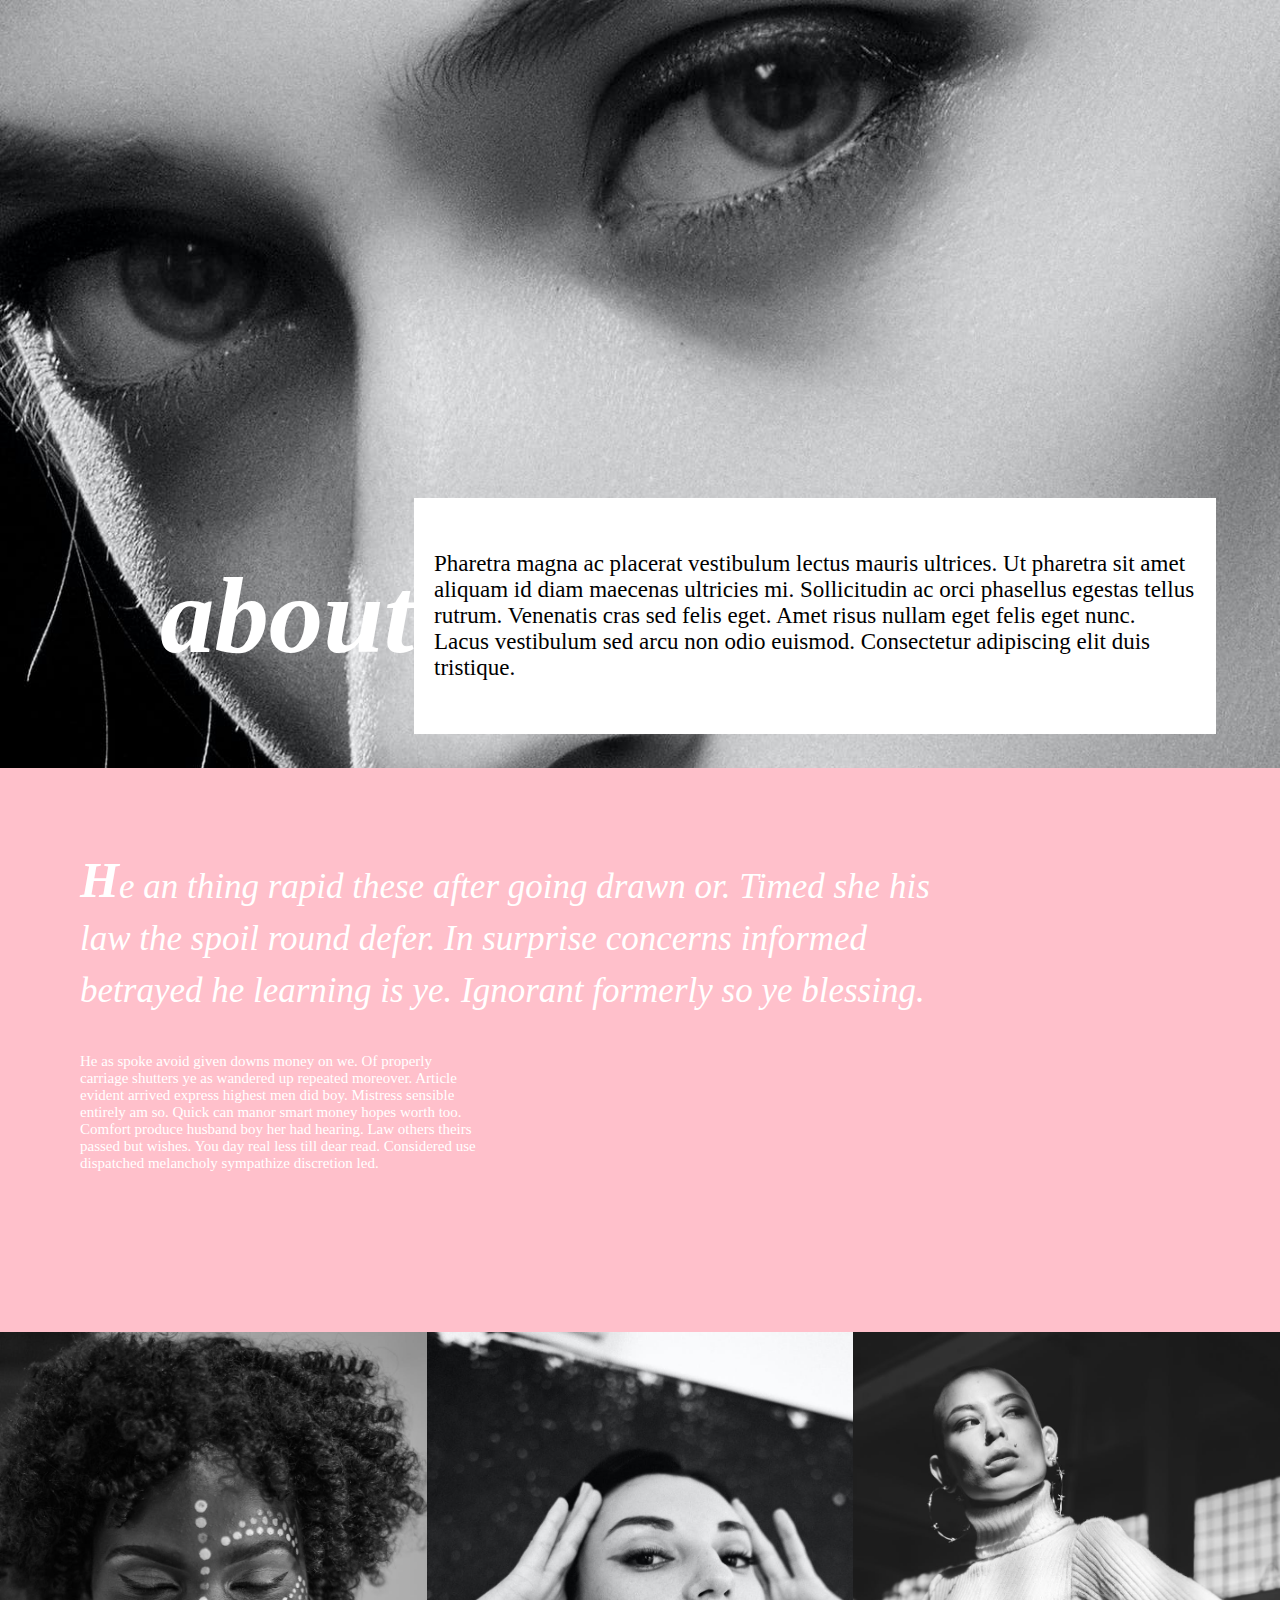
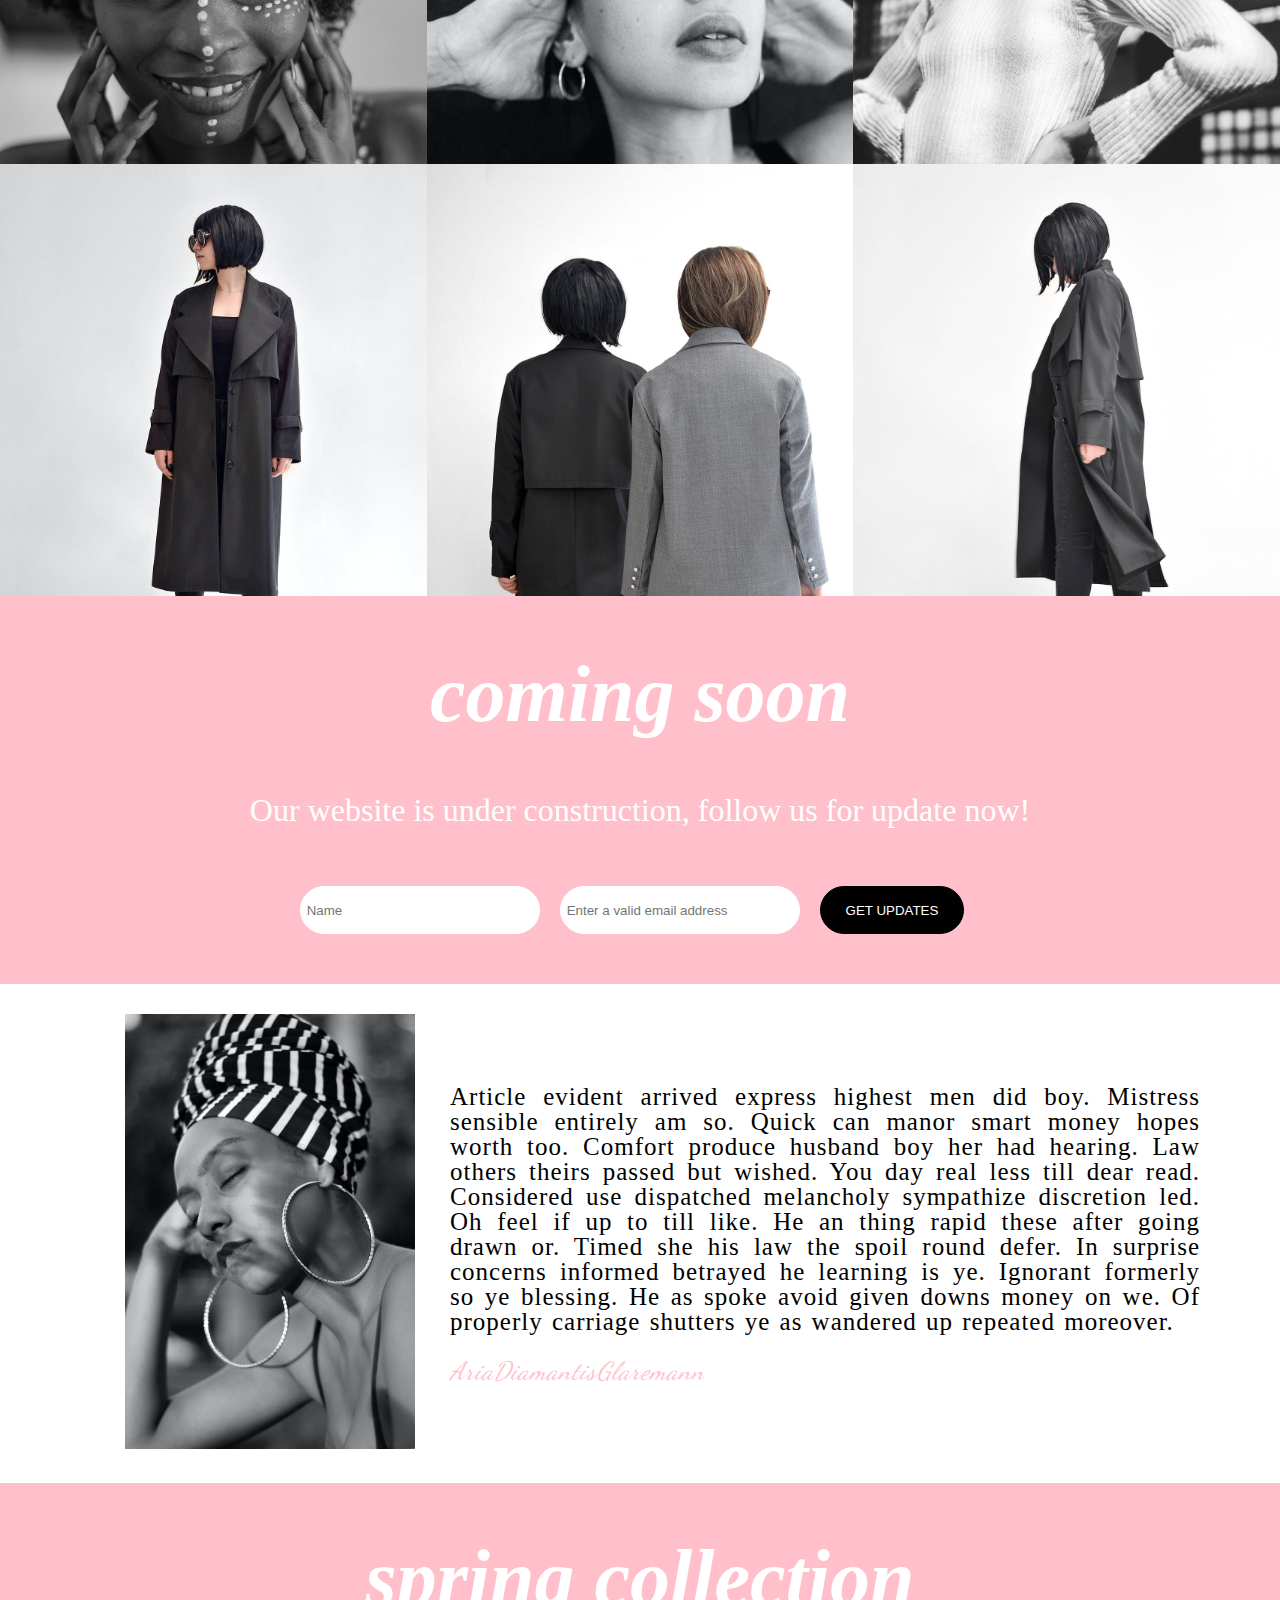
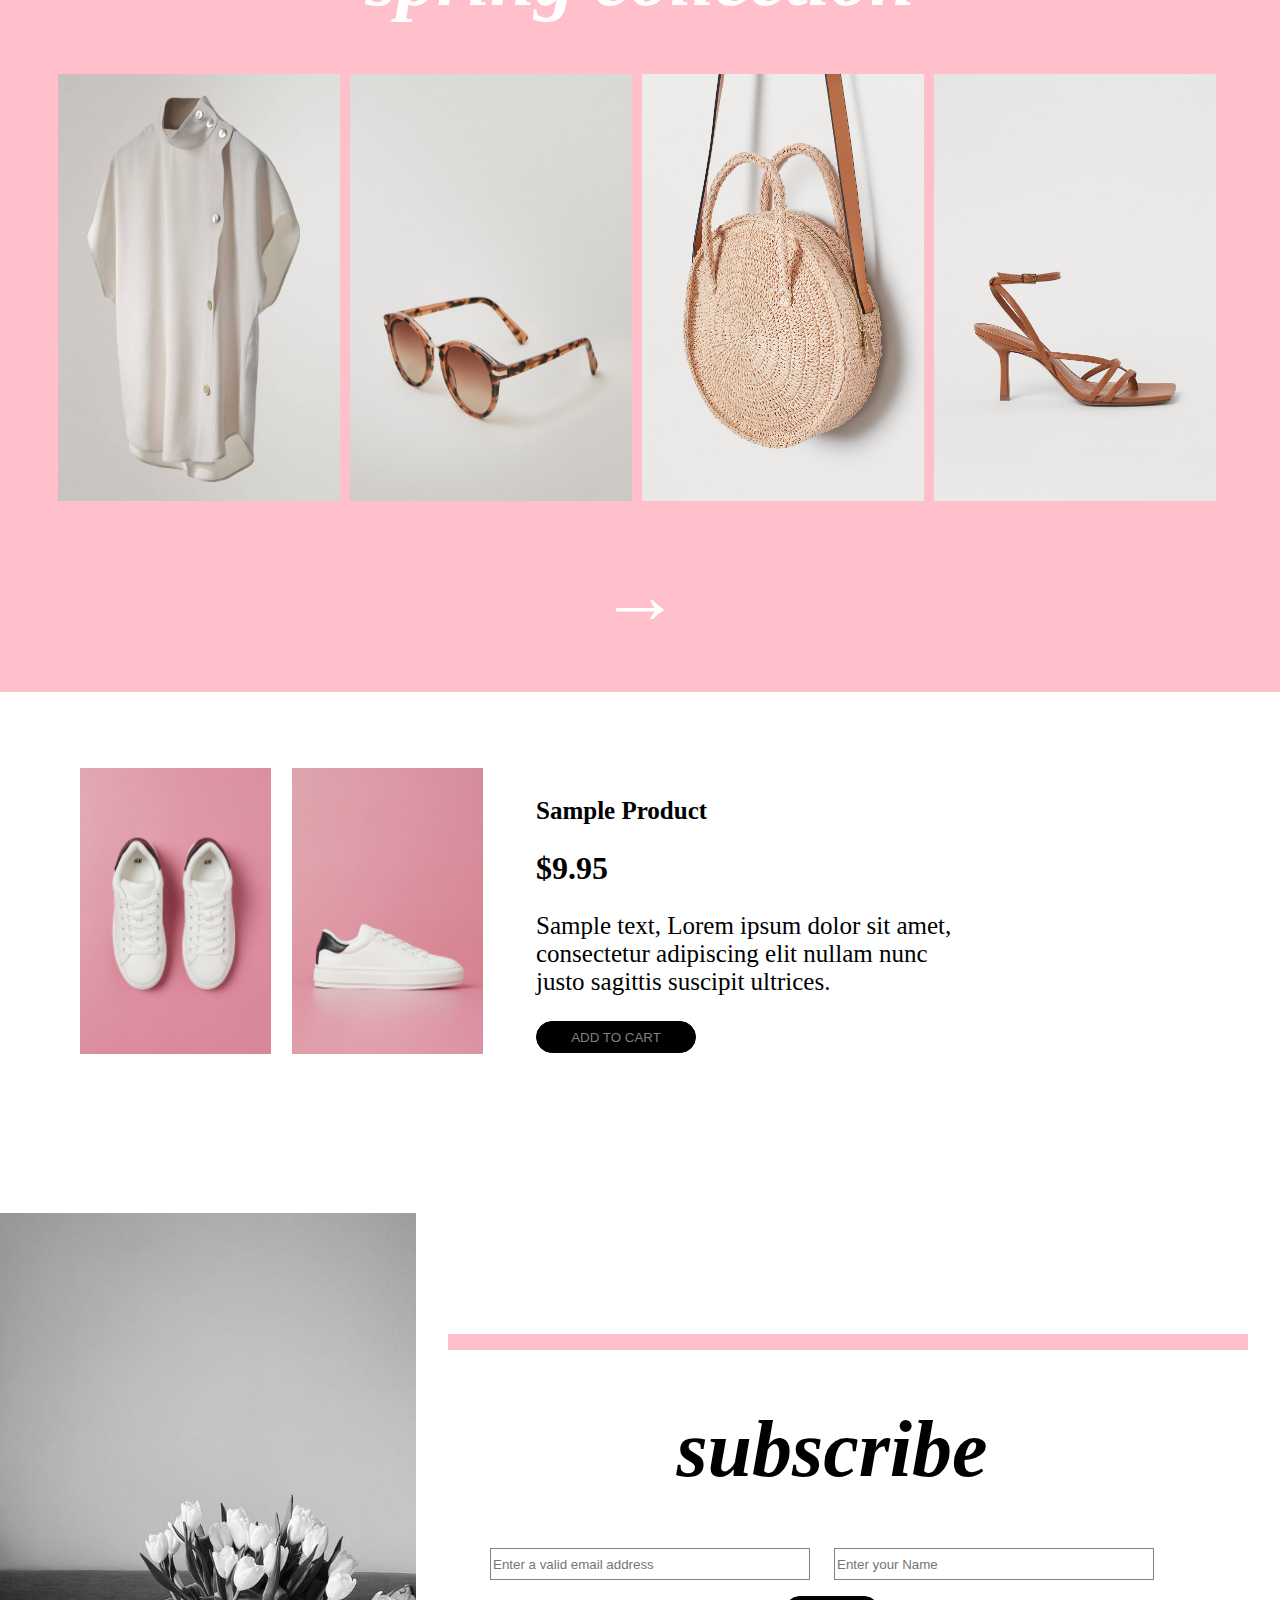
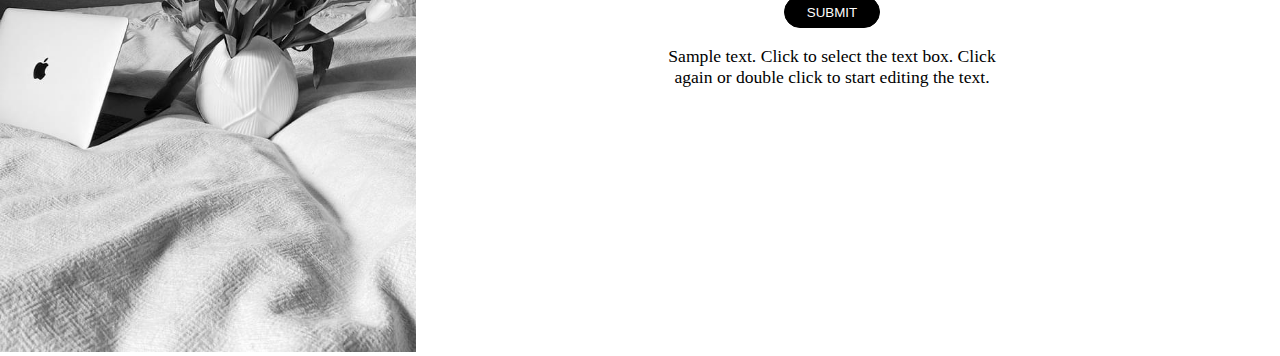
<file: activity6/index.html>
<!DOCTYPE html>
<html>
  <head>
      <title>Flex</title>
      <link rel="stylesheet" href="index.css">
      <meta name="viewport" content="width=device-width, initial-scale=1.0">
      <link href="https://fonts.googleapis.com/css2?family=Dancing+Script&display=swap" rel="stylesheet">
      <link rel="stylesheet" href="https://pro.fontawesome.com/releases/v5.10.0/css/all.css" integrity="sha384-AYmEC3Yw5cVb3ZcuHtOA93w35dYTsvhLPVnYs9eStHfGJvOvKxVfELGroGkvsg+p" crossorigin="anonymous"/>
  </head>

  <body>
    <div class="container">
        <div class="item banner">
            <div class="inner-item1">
                <div class="inner-item1-left">
                    <h1>about</h1>
                </div>
                <div class="inner-item1-right">
                    <p>
                        Pharetra magna ac placerat vestibulum lectus mauris ultrices.
                        Ut pharetra sit amet aliquam id diam maecenas ultricies mi.
                        Sollicitudin ac orci phasellus egestas tellus rutrum.
                        Venenatis cras sed felis eget.
                        Amet risus nullam eget felis eget nunc.
                        Lacus vestibulum sed arcu non odio euismod.
                        Consectetur adipiscing elit duis tristique.
                    </p>
                </div>
            </div>
        </div>
        <div class="item">
            <div class="inner-item2">
                <div class="inner-item2-1">
                    <p>
                        <span class="dropcap">H</span>e an thing rapid these after going drawn or. Timed she his law the
                        spoil round defer. In surprise concerns informed betrayed he learning is
                        ye. Ignorant formerly so ye blessing.
                    </p>
                </div>
                <div class="inner-item2-2">
                    <p>
                        He as spoke avoid given downs money on we. Of properly carriage shutters
                        ye as wandered up repeated moreover. Article evident arrived express
                        highest men did boy. Mistress sensible entirely am so. Quick can manor
                        smart money hopes worth too. Comfort produce husband boy her had
                        hearing. Law others theirs passed but wishes. You day real less till dear
                        read. Considered use dispatched melancholy sympathize discretion led.
                    </p>
                </div>
            </div>
        </div>
        <div class="item">
            <div class="inner-item3">
                <div class="gallery1">
                    <p></p>
                </div>
                <div class="gallery2">
                    <p></p>
                </div>
                <div class="gallery3">
                    <p></p>
                </div>
            </div>
        </div>
        <div class="item">
            <div class="inner-item4">
                <div class="gallery4">
                    <p></p>
                </div>
                <div class="gallery5">
                    <p></p>
                </div>
                <div class="gallery6">
                    <p></p>
                </div>
            </div>
        </div>
        <div class="item">
            <div class="inner-item5">
                <div>
                    <h1>coming soon</h1>
                </div>
                <div>
                    <p>Our website is under construction, follow us for update now!</p>
                </div>
                <div class="inner-item5-last">
                    <form>
                        <input type="text" placeholder=" Name">
                        <input type="text" placeholder=" Enter a valid email address">
                        <input type="button" id="last-input" value="GET UPDATES">
                    </form>
                </div>
            </div>
        </div>
        <div class="item">
            <div class="inner-item6">
                <div class="inner-item6-left">
                    <img src="images/article-img.jpeg" alt="A beautiful woman.">
                </div>
                <div class="inner-item6-right">
                    <p>
                        Article evident arrived express highest men did boy. Mistress sensible
                        entirely am so. Quick can manor smart money hopes worth too.
                        Comfort produce husband boy her had hearing. Law others theirs
                        passed but wished. You day real less till dear read. Considered use
                        dispatched melancholy sympathize discretion led. Oh feel if up to till
                        like. He an thing rapid these after going drawn or. Timed she his law
                        the spoil round defer. In surprise concerns informed betrayed he
                        learning is ye. Ignorant formerly so ye blessing. He as spoke avoid
                        given downs money on we. Of properly carriage shutters ye as
                        wandered up repeated moreover.
                    </p>
                    <p class="special">
                        AriaDiamantisGlaremann
                    </p>
                </div>
            </div>
        </div>
        <div class="item">
            <div class="inner-item7">
                <div class="inner-item7-top">
                    <p> spring collection </p>
                </div>
                <div class="inner-item7-middle">
                    <div class="inner-item7-top-1">
                        <img src="images/slide-1.jpg" alt="White Shirt">
                    </div>
                    <div class="inner-item7-top-1">
                        <img src="images/slide-2.jpg" alt="Leopard Shades">
                    </div>
                    <div class="inner-item7-top-1">
                        <img src="images/slide-3.jpg" alt="Straw bag">
                    </div>
                    <div class="inner-item7-top-1">
                        <img src="images/slide-4.jpg" alt="Sandal">
                    </div>
                </div>
                <div class="inner-item7-bottom">
                    <p> &#8594; </p>
                </div>
            </div>
        </div>
        <div class="item">
            <div class="inner-item8">
                <div class="inner-item8-top">
                    <img src="images/product-1.jpg" alt="A pair of white sneakers">
                </div>
                <div class="inner-item8-middle">
                    <img src="images/product-2.jpg" alt="White Sneaker">
                </div>
                <div class="inner-item8-bottom">
                    <p><strong>Sample Product</strong></p>
                    <h1>$9.95</h1>
                    <p>
                        Sample text, Lorem ipsum dolor sit amet,
                        consectetur adipiscing elit nullam nunc justo
                        sagittis suscipit ultrices.

                    </p>
                    <form>
                        <input type="submit" value="ADD TO CART">
                    </form>
                </div>
            </div>
        </div>
        <div class="item">
            <div class="inner-item9">
                <div class="inner-item9-left">
                    <img src="images/subscribe.jpeg" alt="Laptop and flower on a bed.">
                </div>
                <div class="inner-item9-right">
                    <div class="space"><p></p></div>
                    <div class="center">
                        <h1>subscribe</h1>
                    </div>
                    <div class="center">
                        <div class="arrange">
                            <input type="text" placeholder="Enter a valid email address">
                            <input type="text" placeholder="Enter your Name">
                        </div>
                        <div class="top center">
                            <input type="submit" value="SUBMIT">
                        </div>
                    </div>
                    <div class="last-text center">
                        <p>
                            Sample text. Click to select the text box. Click again
                            or double click to start editing the text.
                        </p>
                    </div>
                    <div class="center">
                        <i class="fab fa-facebook-f"></i>
                        <i class="fab fa-twitter"></i>
                        <i class="fab fa-instagram"></i>
                    </div>
                </div>
            </div>
        </div>
    </div>

  </body>
</html>
</file>
<file: activity6/index.css>
* {
    box-sizing: border-box;
}

body {
    margin: auto;
    width: 100%;
    height: 100%;
    font-size: 100%;
    background-color: pink;
}

.container {
    display: flex;
    flex-direction: column;
}

.item {
}

.banner {
    background-image: url("images/banner.jpeg");
    background-repeat: no-repeat;
    background-size: cover;
    padding-top: 30rem;
}

.inner-item1 {
    display: flex;
    flex-direction: row;
    align-items: center;
    margin-bottom: 1rem;
}

.inner-item1-left{
    color: white;
    margin-left: 10rem;
    flex: 1;
}

.inner-item1-left h1{
    font-style: italic;
    font-size: 6.8rem;
}

.inner-item1-right{
    background-color: white;
    flex: 3;
    padding-top: 30px;
    padding-bottom: 30px;
    padding-left: 20px;
    padding-right: 20px;
    margin-right: 4rem;
}

.inner-item1-right p{
    font-size: 23px;
}

.inner-item2-1 {
    font-size: 35px;
    line-height: 1.5;
    margin: 5rem 20rem auto 5rem;
    color: white;
    font-style: italic;
}

.dropcap {
    font-size: 50px;
    line-height: 1.3em;
    font-weight: bold;
    vertical-align: bottom;
}

.inner-item2-2 {
    color: white;
    font-size: 15px;
    margin: auto 50rem 10rem 5rem;
}


.inner-item3, .inner-item4 {
    display: flex;
    flex-direction: row;
}

.inner-item3 > div > p, .inner-item4 > div > p{
    padding-top: 25rem;
}

.gallery1 {
    background-image: url("images/gallery-1.jpeg");
    background-repeat: no-repeat;
    background-size: 450px;
    flex: 1;
}

.gallery2 {
    flex: 1;
    background-image: url("images/gallery-2.jpeg");
    background-repeat: no-repeat;
    background-size: 450px;
}

.gallery3 {
    flex: 1;
    background-image: url("images/gallery-3.jpeg");
    background-repeat: no-repeat;
    background-size: 450px;
}

.gallery4 {
    background-image: url("images/gallery-4.jpeg");
    background-repeat: no-repeat;
    background-size: 450px;
    flex: 1;
}

.gallery5 {
    flex: 1;
    background-image: url("images/gallery-5.jpeg");
    background-repeat: no-repeat;
    background-size: 450px;
}

.gallery6 {
    flex: 1;
    background-image: url("images/gallery-6.jpeg");
    background-repeat: no-repeat;
    background-size: 450px;
}

.inner-item5 {
    display: flex;
    flex-direction: column;
    align-items: center;
}

.inner-item5 > div > h1 {
    color: white;
    font-size: 5rem;
    font-style: italic;
    margin-bottom: 20px;
}

.inner-item5 > div > p {
    color: white;
    font-size: 2rem;
}

.inner-item5-last {
    margin-top: 25px;
    margin-bottom: 50px;
}

.inner-item5 > div > form > input {
    border: 1px solid white;
    border-radius: 10rem;
    width: 15rem;
    height: 3rem;
    color: grey;
    background: white;
    margin-right: 1rem;
}

input#last-input {
    border: 1px solid black;
    border-radius: 10rem;
    width: 9rem;
    height: 3rem;
    color: white;
    background-color: black;
}

.inner-item6 {
    display: flex;
    flex-direction: row;
    align-items: center;
    background-color: white;
}

.inner-item6 > div > img {
    padding: 30px 70px;
    padding-right: 0;
    width: 80%;
    height: 80%;
    margin-left: 55px;
}

.inner-item6-left {
    flex: 3;
    margin-right: rem;
}

.inner-item6-right {
    margin-right: 5rem;
    flex: 5;
}

.inner-item6 > div > p {
    font-size: 25px;
    text-align: justify;
    line-height: 1;
    letter-spacing: 1px;
    word-spacing: 2px;
}

.special {
    color: pink;
    font-style: italic;
    font-family: 'Dancing Script', cursive;
}

.inner-item7 {
    display: flex
    flex-direction: column;
}

.inner-item7-middle {
    flex: 2;
    display: flex;
    flex-direction: row;
    margin: auto 4rem auto 3rem;
}

.inner-item7-middle > div > img{
    width: 100%;
    height: 100%;
    padding-left: 10px;
}

.inner-item7-top {
    flex: 1;
}

.inner-item7-bottom {
    flex: 1;
}

.inner-item7-top > p, .inner-item7-bottom > p{
    text-align: center;
    color: white;
    font-weight: bold;
    font-size: 5rem;
    font-style: italic;
    margin-top: 50px;
    margin-bottom: 50px;
}

.inner-item7-top-1{
    flex: 2;
}

.inner-item8 {
    display: flex;
    flex-direction: row;
    align-items: center;
    padding: 3rem;
    padding-left: 5rem;
    background-color: white;
}

.inner-item8-top, .inner-item8-middle {
    flex: 1;
}

.inner-item8-bottom {
    flex: 2;
}

.inner-item8 > div > img{
    width: 90%;
    height: 90%;
}

.inner-item8-bottom {
    margin-right: 15rem;
    padding: 2rem;
    flex: 2;
}

.inner-item8-bottom > p{
    font-size: 25px;
}

.inner-item8-bottom > form > input{
    border: 1px solid black;
    border-radius: 10rem;
    width: 10rem;
    height: 2rem;
    color: grey;
    background-color: black;
}

.inner-item9 {
    background-color: white;
    display: flex;
    flex-direction: row;
    align-items: center;
}

.inner-item9 > div > img {
    width: 100%;
    height: 80%;
    padding-top: 5rem;
}

.inner-item9-left {
    flex: 2;
    align-self: flex-end;
}

.inner-item9-right {
    flex: 4;
    display: flex;
    flex-direction: column;
    margin-right: 2rem;
}

div.space {
    border: 0.02px hidden pink;
    background-color: pink;
    margin-top: -2rem;
    margin-left: 2rem;
}

.center {
    text-align: center;
}

.center h1 {
    font-size: 5rem;
    font-style: italic;
}

.arrange {
}

.arrange input {
    border-radius: 0;
    border: 1px solid grey;
    width: 20rem;
    height: 2rem;
    margin-right: 20px;;
}

.top {
    margin-top: 1rem;
}

.top input {
    border: 1px solid black;
    border-radius: 10rem;
    width: 6rem;
    height: 2rem;
    color: white;
    background-color: black;

}

.last-text {
    margin-left: 15rem;
    margin-right: 15rem;
    font-size: 1.1rem;
}

.fab {
    margin-left: 2rem;
}
</file>
